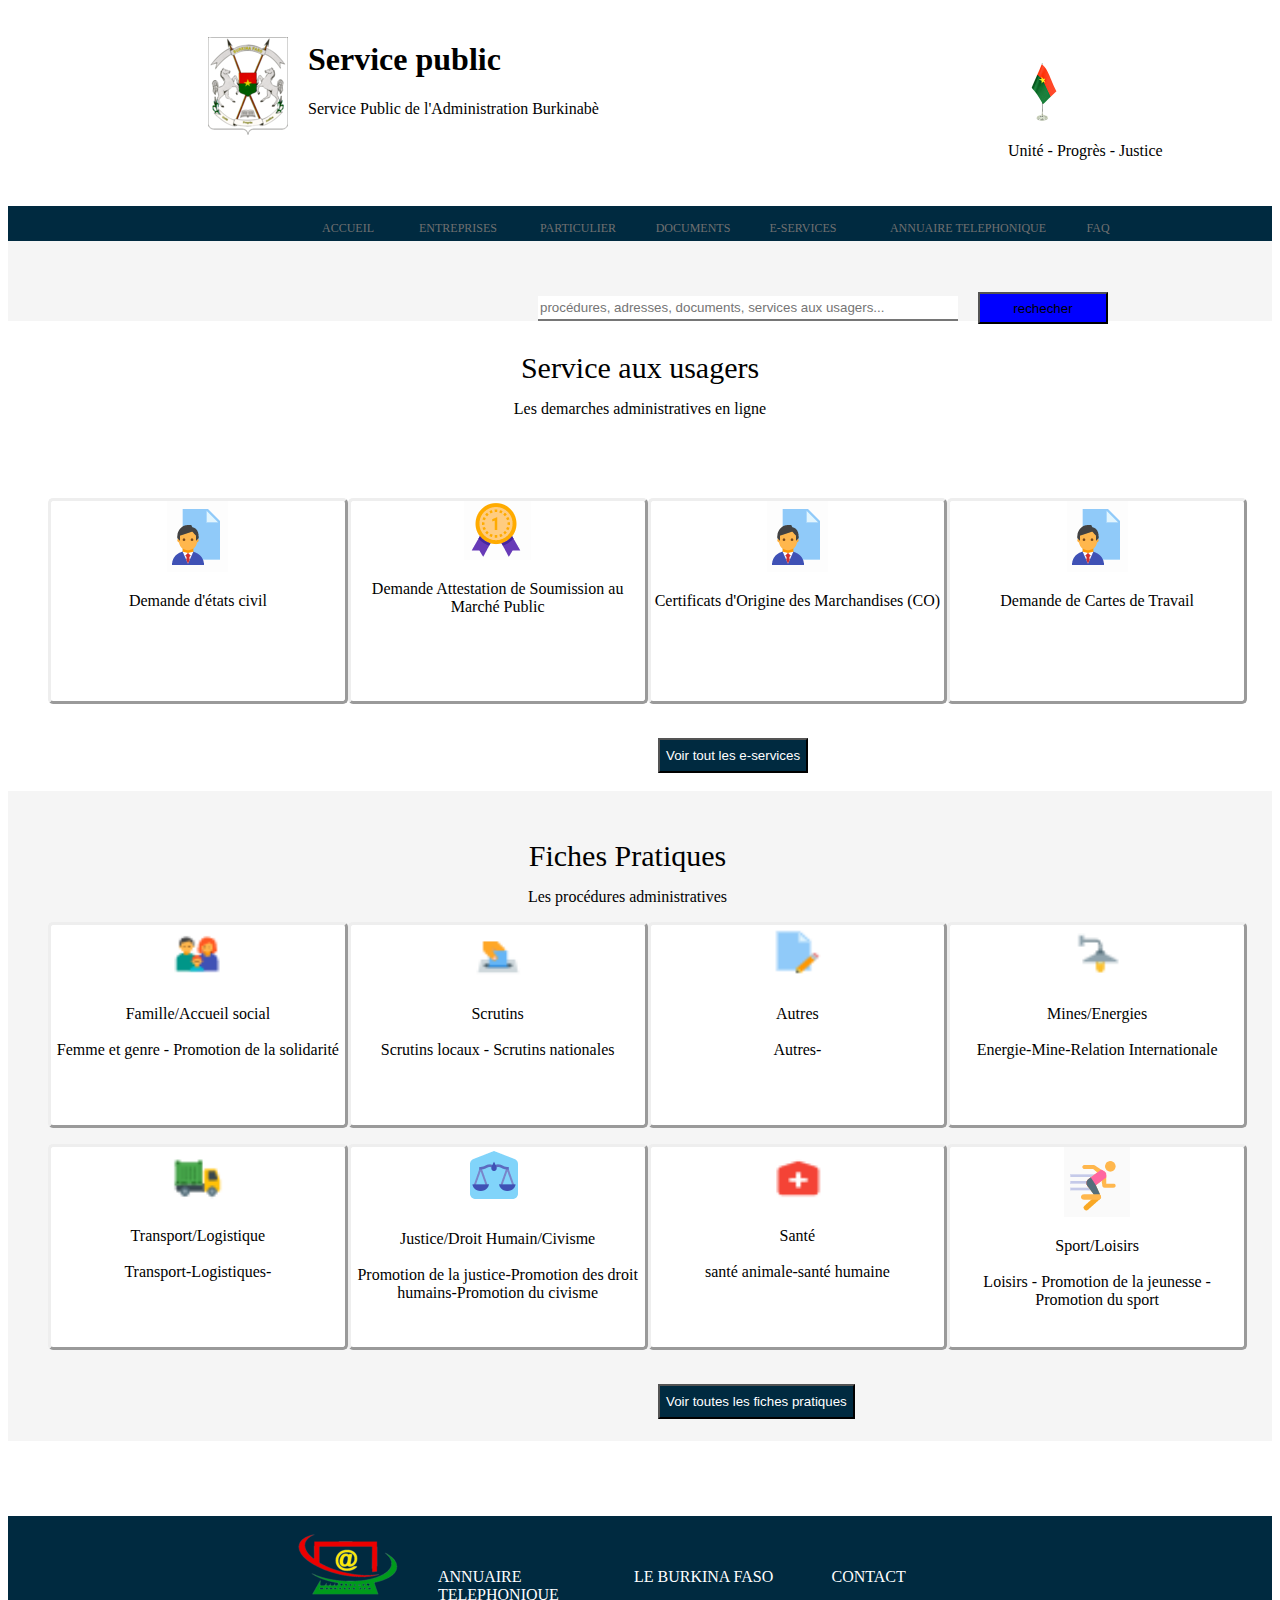
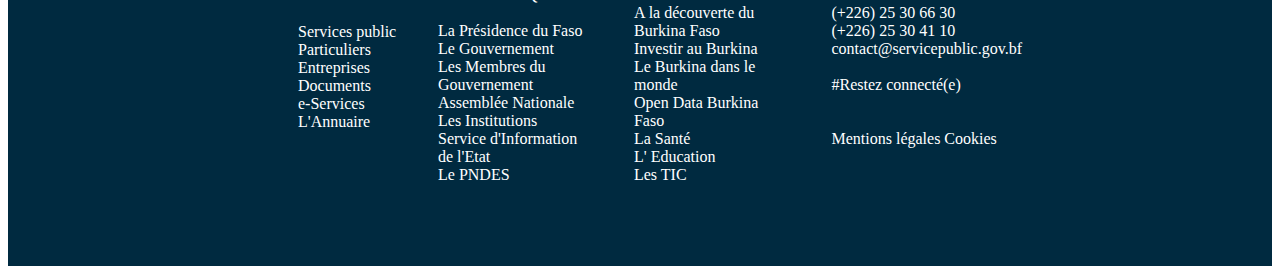
<file: index.html>
<!DOCTYPE html>
<html lang="en">
<head>
    <meta charset="UTF-8">
    <meta name="viewport" content="width=device-width, initial-scale=1.0">
    <title>site vitrine 2</title>
    <link rel="stylesheet" href="style.css"/>
</head>
<body>
    <header>
        <P style="float: left;">
        <img class="img1" src="image/armoirie-burkina-faso.png" alt="">
        </P>
        <p style="float: right;">
            <img class="img2" src="image/flag.png" alt="">
        </p>
        <div>
            <h1 class="one">Service public</h1>
            <p class="p1">Service Public de l'Administration Burkinabè</p>
            <p class="p2">Unité - Progrès - Justice</p>
        </div>
        <br>
       <div class="div1">
           <ul class="ul">
               <li class="l1"><a href="">ACCUEIL</a></li>
               <li class="l2"><a href="Entreprise.html">ENTREPRISES</a></li>
               <li class="l3"><a href="">PARTICULIER</a></li>
               <li class="l4"><a href="">DOCUMENTS</a></li>
               <li class="l5"><a href="">E-SERVICES</a></li>
               <li class="l6"><a href="">ANNUAIRE TELEPHONIQUE</a></li>
               <li class="l7"><a href="">FAQ</a></li>
           </ul>
       </div>
    </header>
    <input class="input" name="search" id="search" type="search" placeholder="procédures, adresses, documents, services aux usagers..." value="" required="">
 <div class="div2">
  <!-- <p class="di">procédures, adresses, documents, services aux usagers ...</p>
<div class="div3"></div>  -->
<div class="div4"></div> 
<button class="ton">rechecher</button>
</div> 
<div>
    <p class="p3">Service aux usagers</p>
    <p class="p4">Les demarches administratives en ligne</p>
</div>
<div class="div5">
    <ul class="ul1">
        <li class="l11"><img src="public/img1.png" alt=""><P>Demande d'états civil</P></li>
        <li class="l11"><img src="public/img2.png" alt=""><P>Demande Attestation de Soumission au Marché Public</P></li>
        <li class="l11"><img src="public/img1.png" alt=""><P>Certificats d'Origine des Marchandises (CO)</P></li>
        <li class="l11"><img src="public/img1.png" alt=""><P>Demande de Cartes de Travail</P></li>
    </ul>
    <br>
    <button class="but">Voir  tout  les  e-services </button>
</div>
<br>
<div class="div6">
    <br>
    <div>
        <p class="p3">Fiches Pratiques</p>
        <p class="p4">Les procédures administratives</p>
    </div>
    <ul class="ul2">
        <li class="l12"><img class="dr" src="public/img3.png" alt=""><p>Famille/Accueil social <br><br> Femme et genre - Promotion de la solidarité </p></li>
        <li class="l12"><img class="dr" src="public/img4.png" alt=""><p>Scrutins <br><br> Scrutins locaux - Scrutins nationales</p></li>
        <li class="l12"><img class="dr" src="public/img5.png" alt=""><p>Autres <br> <br> Autres-</p></li>
        <li class="l12"><img class="dr" src="public/img6.png" alt=""><p>Mines/Energies <br><br> Energie-Mine-Relation Internationale</p></li>
    </ul>
    <ul class="ul2">
        <li class="l12"><img class="dr" src="public/img7.png" alt=""><p>Transport/Logistique <br><br>Transport-Logistiques-</p></li>
        <li class="l12"><img src="public/img8.png" alt=""><p>Justice/Droit Humain/Civisme <br><br> Promotion de la justice-Promotion des droit humains-Promotion du civisme</p></li>
        <li class="l12"><img class="dr" src="public/img9.png" alt=""><p>Santé <br><br> santé animale-santé humaine</p></li>
        <li class="l12"><img src="public/img10.png" alt=""><p>Sport/Loisirs <br><br> Loisirs - Promotion de la jeunesse - Promotion du sport</p></li>
    </ul>
    <br>
    <button class="but">Voir toutes les fiches pratiques </button>
    <br>
</div>

    <footer >
<div class="footer">
    <ul class="yu">
        <li><img src="image/logo-gvap.png" alt=""></li>
        <br>
        <li>Services public</li>
        <li>Particuliers<br>
            Entreprises <br>
            Documents <br>
            e-Services <br>
            L'Annuaire</li>
    </ul>
    <ul class="yu">
        <br> <br>
        <li>ANNUAIRE TELEPHONIQUE</li>
        <br>
        <li>La Présidence du Faso
           <br> Le Gouvernement
           <br> Les Membres du Gouvernement
           <br> Assemblée Nationale
           <br> Les Institutions
           <br> Service d'Information de l'Etat
           <br> Le PNDES</li>
    </ul>
    <ul class="yu">
        <br> <br>
        <li>LE BURKINA FASO</li>
        <br>
        <li>A la découverte du Burkina Faso
           <br> Investir au Burkina
           <br> Le Burkina dans le monde
           <br> Open Data Burkina Faso
           <br> La Santé
           <br> L' Education
           <br> Les TIC  
            </li>
    </ul>
<ul class="yu">
    <br> <br>
    <li>CONTACT</li>
    <br>
    <li>(+226) 25 30 66 30
       <br> (+226) 25 30 41 10
       <br> contact@servicepublic.gov.bf
        <br> <br>
        #Restez connecté(e)
        <br><br><br>Mentions légales Cookies
    </li>
        
</ul>
</div>
    </footer>
</body>
</html>
</file>
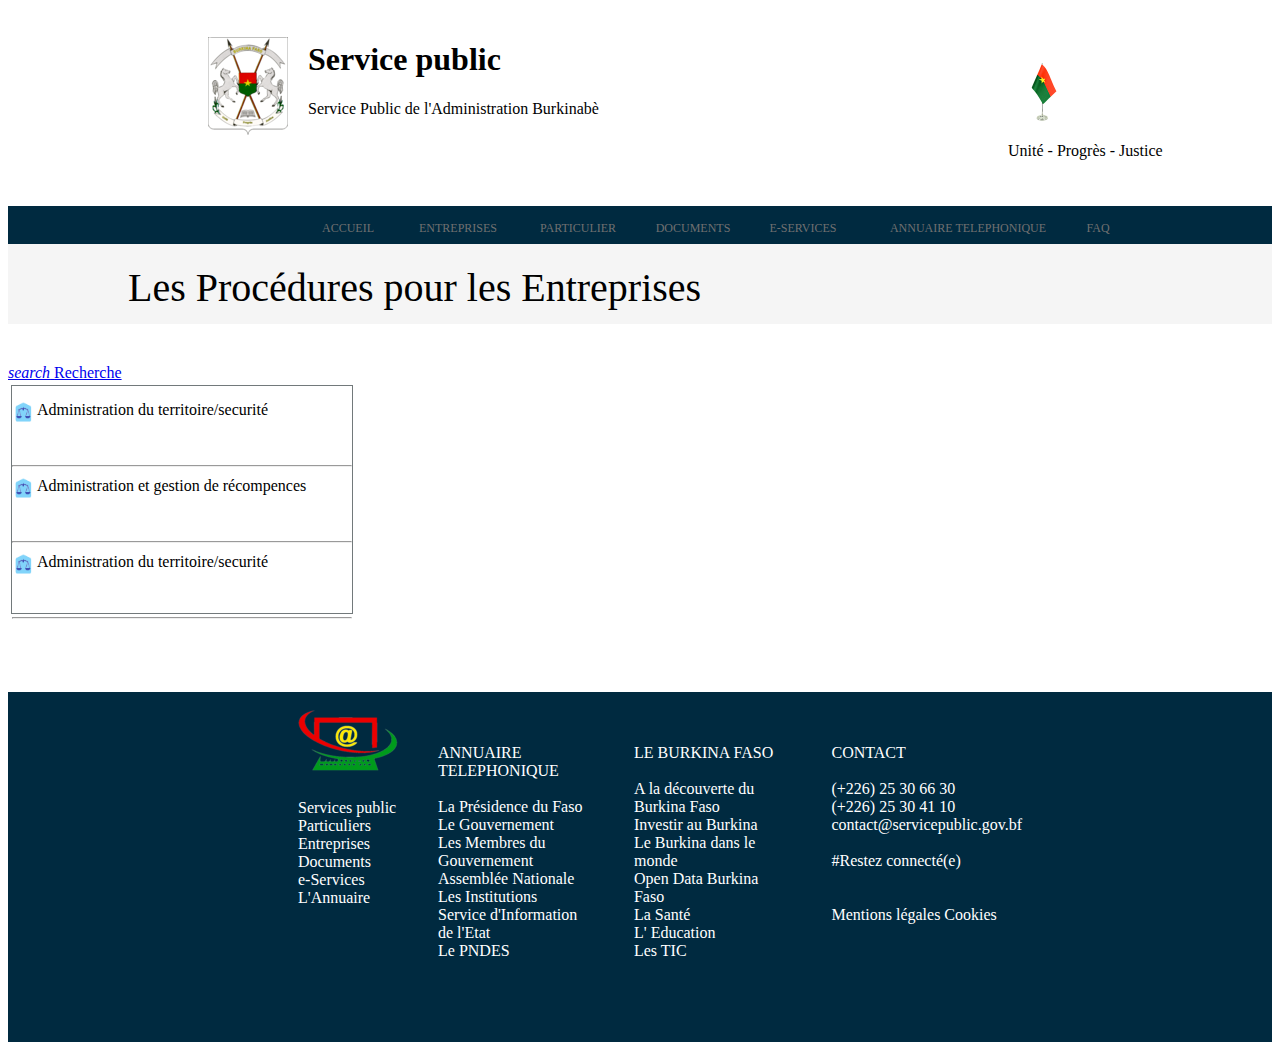
<file: Entreprise.html>
<!DOCTYPE html>
<html lang="en">
<head>
    <meta charset="UTF-8">
    <meta name="viewport" content="width=device-width, initial-scale=1.0">
    <title>Entreprise</title>
    <link rel="stylesheet" href="style.css">
</head>
<body>
    <header>
        <P style="float: left;">
        <img class="img1" src="image/armoirie-burkina-faso.png" alt="">
        </P>
        <p style="float: right;">
            <img class="img2" src="image/flag.png" alt="">
        </p>
        <div>
            <h1 class="one">Service public</h1>
            <p class="p1">Service Public de l'Administration Burkinabè</p>
            <p class="p2">Unité - Progrès - Justice</p>
        </div>
        <br>
       <div class="div1">
           <ul class="ul">
               <li class="l1"><a href="index.html">ACCUEIL</a></li>
               <li class="l2"><a href="">ENTREPRISES</a></li>
               <li class="l3"><a href="">PARTICULIER</a></li>
               <li class="l4"><a href="">DOCUMENTS</a></li>
               <li class="l5"><a href="">E-SERVICES</a></li>
               <li class="l6"><a href="">ANNUAIRE TELEPHONIQUE</a></li>
               <li class="l7"><a href="">FAQ</a></li>
           </ul>
       </div>
    </header>
<div>
    <P class="te">Les Procédures pour les Entreprises</P>
    <a class="btn z-depth-0 waves-effect red white-text right" href="#!" id="deletItem"><i class="material-icons left">search</i>  
         <span class="hide-on-small-only">Recherche</span>   </a>
 </div>
 <section>
    <table>
    <tr>
    <td>
    <div class="colone1"> 
       <div>
           <img src="public/img8.png" alt="" height="25px" width="25px">
        <p>Administration du territoire/securité</p>
        <hr>
       </div> 
       <div>
        <img src="public/img8.png" alt="" height="25px" width="25px">
     <p>Administration et gestion de récompences</p>
     <hr>
    </div> 
    <div>
        <img src="public/img8.png" alt="" height="25px" width="25px">
     <p>Administration du territoire/securité</p>
     <hr>
    </div>  
    </div>   
    </td>
    </tr>
    </table>

</section>

<footer>

    <div class="footer">
        <ul class="yu">
            <li><img src="image/logo-gvap.png" alt=""></li>
            <br>
            <li>Services public</li>
            <li>Particuliers<br>
                Entreprises <br>
                Documents <br>
                e-Services <br>
                L'Annuaire</li>
        </ul>
        <ul class="yu">
            <br> <br>
            <li>ANNUAIRE TELEPHONIQUE</li>
            <br>
            <li>La Présidence du Faso
               <br> Le Gouvernement
               <br> Les Membres du Gouvernement
               <br> Assemblée Nationale
               <br> Les Institutions
               <br> Service d'Information de l'Etat
               <br> Le PNDES</li>
        </ul>
        <ul class="yu">
            <br> <br>
            <li>LE BURKINA FASO</li>
            <br>
            <li>A la découverte du Burkina Faso
               <br> Investir au Burkina
               <br> Le Burkina dans le monde
               <br> Open Data Burkina Faso
               <br> La Santé
               <br> L' Education
               <br> Les TIC  
                </li>
        </ul>
    <ul class="yu">
        <br> <br>
        <li>CONTACT</li>
        <br>
        <li>(+226) 25 30 66 30
           <br> (+226) 25 30 41 10
           <br> contact@servicepublic.gov.bf
            <br> <br>
            #Restez connecté(e)
            <br><br><br>Mentions légales Cookies
        </li>
    </ul>
    </div>
        </footer>
</body>
</html>
</file>
<file: style.css>
.body{
    margin-left: 0px;
    margin-right: 0px;
}
.img1{
margin-left: 200px;
}
.one{
    padding-left: 300px;
    padding-top: 20px;
    
}
.p1{
    padding-left: 300px;
}
.p2{
padding-left: 1000px;
margin-top: -45px;
}
.img2{
    margin-top: 25px;
    margin-right: 200px;
}
.div1{
    background-color:#002A40;
    color: white;
    height: 40px;
    justify-content: space-around;
    text-align: center;
    padding-left: 250px;
    padding-right: 50px;
    font-size: 12px;
}

.div1 ul a{
    color:#707070; 
    text-decoration: none;
    
}
.ul{
    display: flex;
    width: 1000px;
    list-style: none;
    padding-top: 15px;
}
.l1{
    width: 10%;
}
.l2{
    width: 12%;
}
.l3{
    width: 12%;
}
.l4{
    width: 11%;
}
.l5{
    width: 11%;
}
.l6{
    width: 22%;
}
.l7{
    width: 4%;
}
.div2{
    height: 80px;
    background-color: #F5F5F5;
    margin-top: -80px;
}
.div3{
height: 2px;
width: 425px;
background-color: #707070;
margin-left: 500px;
margin-top: -10px;
}
.div4{
height: 25px;
width: 150px;
background-color: #F5F5F5;
margin-left: 965px;

}
.di{
    padding-left: 500px;
    padding-top: 22px;
}
.p3{
text-align: center;
font-size: 30px;
}
.p4{
text-align: center;
margin-top: -15px;
}
.div5{
margin-left:0px;
margin-right:0px;
margin-top: 80px;
padding-right: 25px;
}
.ul1{
    display: flex;
    list-style: none;
    justify-content: space-around;
    text-align: center;
    
}
.ss{
    background-color:#002A40;
    height: 35px;
    width: 190px;
    margin-left: 500px;
}
.sp{
    margin-left: 515px;
    margin-top: -29px;
    color: white;
}
.div6{
    background-color: #F5F5F5;
    height: 650px;
    padding-right: 25px;
}
.l11{
    border: 1px solid;
    height: 200px;
    width: 340px;
    border: outset;
    background-color: white;
    border-radius: 5px;
}
.l12{
    border: 1px solid;
    height: 200px;
    width: 340px;
    background-color:white;
    border: outset;
    border-radius: 5px;
}
.but{
    background-color: #002A40;
    margin-left: 650px;
    height: 35px;
    color: white;
}
.footer{
    padding-left: 250px;
    padding-right:250px ;
    height: 350px;
    background-color:#002A40;
    margin-top: 75px;
    display: flex;
    justify-content: space-around
}
.yu{
    color: white;
    list-style: none;
}
.dr{
    height: 60px;
    width: 60px;
}
.div1 ul a:hover{
    cursor: pointer;
 color: white;
}
.ul1 li:hover{
    background: linear-gradient(180deg,#448AFF, #002a40);
    background-image: linear-gradient(rgb(68, 138, 255), rgb(0, 42, 64));
}
.ul2{
    display: flex;
    list-style: none;
    justify-content: space-around;
    text-align: center;
}
.ul2 li:hover{
    background: linear-gradient(0deg, rgb(250, 250, 250) 0%, rgb(255, 255, 255) 100%);
    box-shadow: inset 2px 2px 2px 0px rgba(255,255,255,.5), 7px 7px 20px 0px
rgba(0,0,0,.1), 4px 4px 5px 0px rgba(0,0,0,.1);
}
.input{
     height: 25px;
    width: 420px;
    margin-left: 530px;
    margin-top: 50px;
    border-top: none;
    border-left: none;
    border-right: none;
}
.ton{
    background-color: blue;
    margin-left: 970px;
    margin-top: 26px;
    height: 32px;
    width: 130px;
}
.te{
    font-size: 40px;
    padding-left: 120px;
    font-family: 'Times New Roman';
    background-color:#F5F5F5;
    height: 60px;
    padding-top: 20px;
    margin-top: -2px;
}
.tr{
    margin-left: 900px;
}
.da{
    border: blueviolet;
}
.rt{
    margin-left: 600px;
}
.yl{
    padding-left: 500px;
}
.foutu{
    display: flex;
    justify-content: space-around;
}
.colone1{
    border: 1px solid #72797b;
}
.colone1 div:hover{
    box-shadow: 0 8px 17px 0 rgba(0,0,0,0.2), 0 6px 20px 0 rgba(0,0,0,.19);
}
.colone1 div{
height: 2cm;
width: 9cm;
}
.colone1 p{
    position: relative;
    bottom: 30px;
    left: 25px;
}
.colone1 img{
    position: relative;
    top: 15px;
}
.colone0{
    border: 1px solid #72797b;
    background-color: aqua;
    color: white;
    text-align: center;
    width: 500px;
    height: 100px;
    margin-left: 200px;
}
</file>
